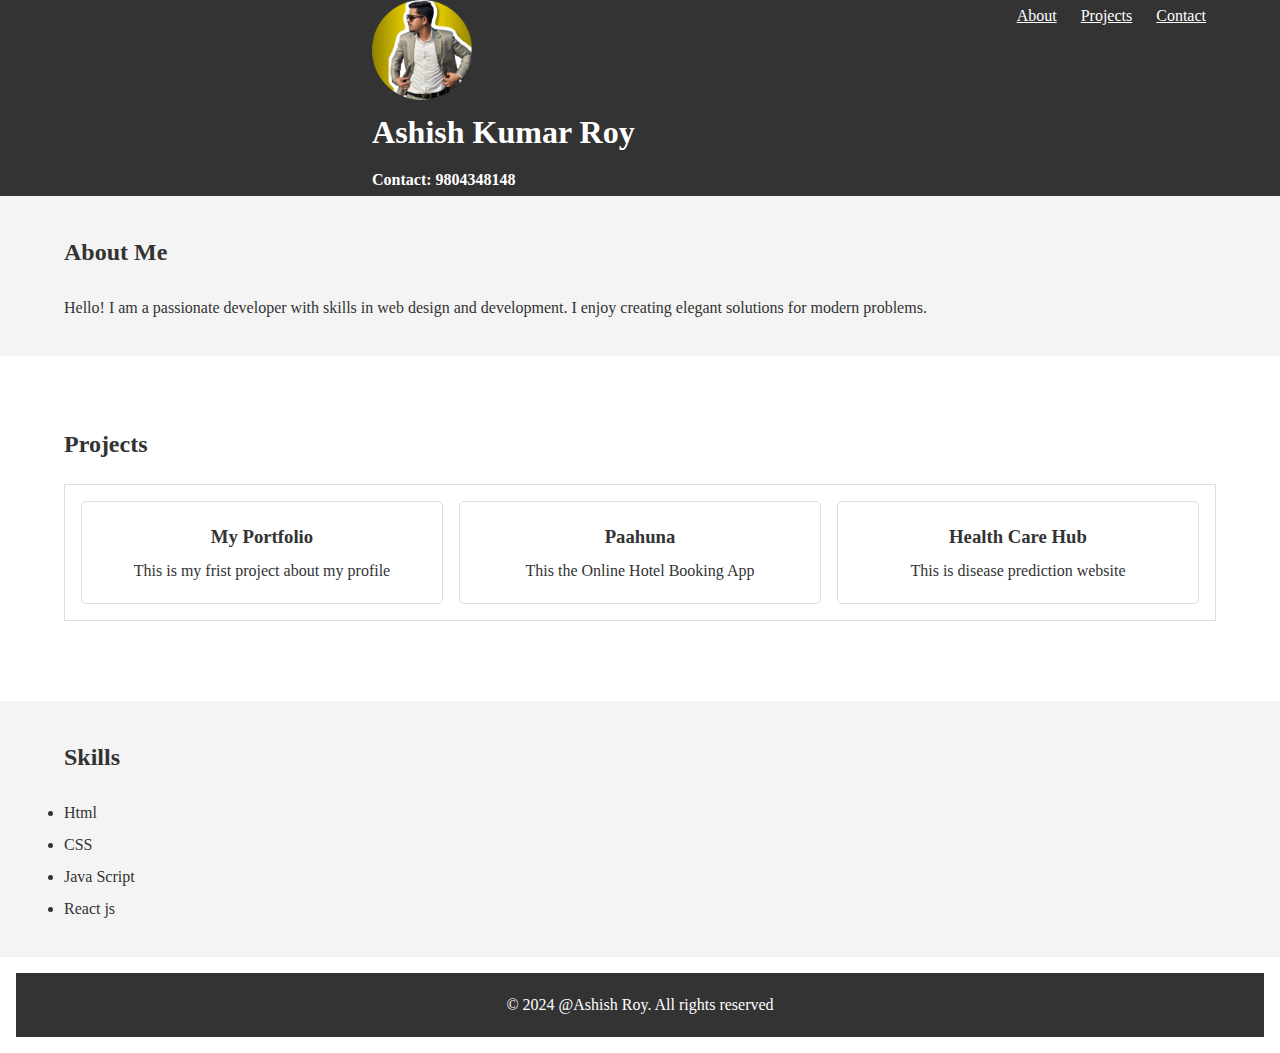
<file: index.html>
<!DOCTYPE html>
<html lang="en">
  <head>
    <meta charset="UTF-8" />
    <meta name="viewport" content="width=device-width, initial-scale=1.0" />
    <title>Personal Portfolio</title>
    <link rel="stylesheet" href="style.css" />
  </head>
  <body>
    <header>
      <div class="container">
        <nav>
          <ul>
            <li><a href="#about">About</a></li>
            <li><a href="#projects">Projects</a></li>
            <li><a href="contact.html">Contact</a></li>
          </ul>
        </nav>
      </div>
      <div class="logo">
        <img
          src="profile-pic.png"
          height="100
        width120"
          alt="profile picture"
        />
        <h1>Ashish Kumar Roy</h1>
        <h4>Contact: 9804348148</h4>
      </div>
    </header>
    <section id="about">
      <div class="container">
        <h2>About Me</h2>
        <p>
          Hello! I am a passionate developer with skills in web design and
          development. I enjoy creating elegant solutions for modern problems.
        </p>
      </div>
    </section>

    <section id="project"></section>
    <div class="container">
      <h2>Projects</h2>
      <div class="projects-grid">
        <div class="project">
          <h3>My Portfolio</h3>
          <p>This is my frist project about my profile</p>
        </div>
        <div class="project">
          <h3>Paahuna</h3>
          <p>This the Online Hotel Booking App</p>
        </div>
        <div class="project">
          <h3>Health Care Hub</h3>
          <p>This is disease prediction website</p>
        </div>
      </div>
    </div>
    <section id="skills">
      <div class="container">
        <h2>Skills</h2>
        <ul>
          <li>Html</li>
          <li>CSS</li>
          <li>Java Script</li>
          <li>React js</li>
        </ul>
      </div>
    </section>
    <footer>
      <div class="container">
        <p>&copy; 2024 @Ashish Roy. All rights reserved</p>
      </div>
    </footer>
  </body>
</html>
</file>
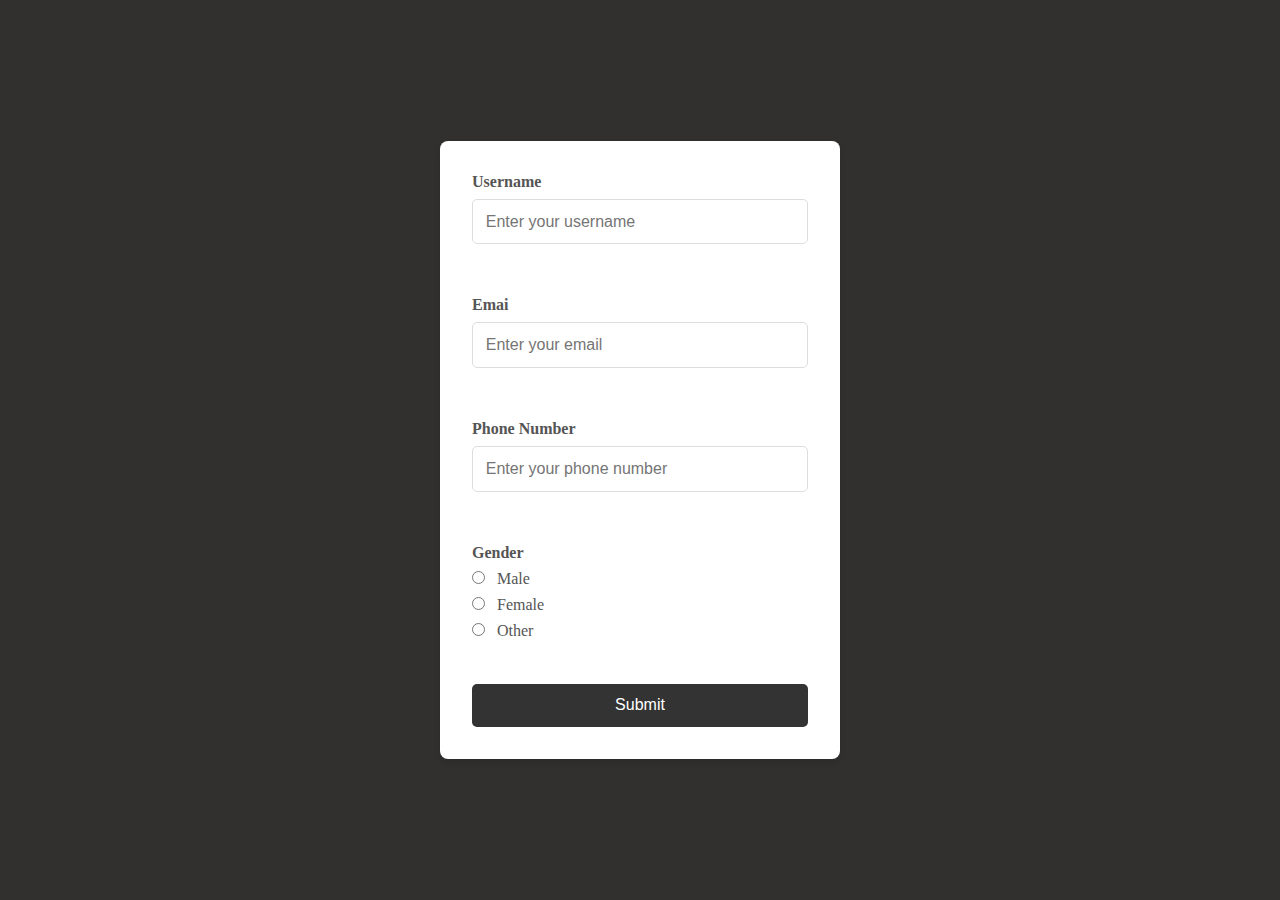
<file: contact.html>
<!DOCTYPE html>
<html lang="en">
  <head>
    <meta charset="UTF-8" />
    <meta name="viewport" content="width=device-width, initial-scale=1.0" />
    <title>Contact Me</title>
    <link rel="stylesheet" href="contact.css" />
  </head>
  <body>
    <div class="container">
      <form action="index.html">
        <label for="username">Username</label>
        <input
          type="text"
          id="username"
          name="username"
          placeholder="Enter your username"
          required
        />
        <br /><br />

        <label for="email">Emai</label>
        <input
          type="email"
          id="email"
          name="email"
          placeholder="Enter your email"
          required
        />
        <br /><br />

        <label for="phone">Phone Number</label>
        <input
          type="tel"
          id="phone"
          name="phone"
          placeholder="Enter your phone number"
          pattern="[0-9]{10}"
          required
        />
        <br /><br />
        <label for="">Gender</label>
        <div class="gender-selection">
          <label for="">
            <input type="radio" name="gender" value="male" required /> Male
          </label>

          <label for="">
            <input type="radio" name="gender" value="female" required /> Female
          </label>
          <label for="">
            <input type="radio" name="gender" value="other" required /> Other
          </label>
        </div>
        <br /><br />

        <button type="submit">Submit</button>
      </form>
    </div>
  </body>
</html>
</file>
<file: style.css>
* {
  margin: 0;
  padding: 0;
  box-sizing: border-box;
}
body {
  font-family: "Times New Roman", Times, serif;
  line-height: 2;
  color: #333;
}
.container {
  width: 90%;
  max-width: 1200px;
  margin: 0 auto;
}
header {
  background: #333;
  color: #fff;
  padding: 0 auto;
}
header .logo {
  display: grid;
  align-items: center;
  justify-content: center;
}
/* .name {
  display: grid;
  justify-content: center;
  align-items: center;
} */
header nav {
  float: right;
}
header ul {
  list-style: none;
}
header ul li {
  display: inline;
  margin: 0 10px;
}
header ul li a {
  color: #fff;
}
header ul li a:hover {
  text-decoration: underline;
}
section {
  padding: 2rem 0;
}
#about,
#skills {
  background: #f4f4f4;
}
h2 {
  margin-bottom: 1rem;
}
.projects-grid {
  display: grid;
  grid-template-columns: repeat(auto-fit, minmax(250px, 1fr));
  gap: 1rem;
  border: 1px solid #ddd;
  padding: 1rem;
}
.project {
  background: #fff;
  padding: 1rem;
  border: 1px solid #ddd;
  border-radius: 5px;
  text-align: center;
}
#skills {
  margin-top: 5rem;
}
footer {
  background: #333;
  color: #fff;
  text-align: center;
  padding: 1rem;
  margin: 1rem;
}
</file>
<file: contact.css>
* {
  margin: 0;
  padding: 0;
  box-sizing: border-box;
}
body {
  font-family: "Times New Roman", Times, serif;
  background: #322f2f;
  display: flex;
  justify-content: center;
  align-items: center;
  height: 100vh;
}
.container {
  background: #fff;
  padding: 2rem;
  border-radius: 8px;
  box-shadow: 0 4px 6px rgba(0, 0, 0, 0.1);
  width: 100%;
  max-width: 400px;
}
h1 {
  text-align: center;
  margin-bottom: 1.5rem;
  color: #333;
}

/* Form Styling */
form {
  display: flex;
  flex-direction: column;
}

label {
  margin-bottom: 0.5rem;
  font-weight: bold;
  color: #555;
}

input[type="text"],
input[type="email"],
input[type="tel"] {
  padding: 0.8rem;
  margin-bottom: 1rem;
  border: 1px solid #ddd;
  border-radius: 5px;
  font-size: 1rem;
  width: 100%;
}

input:focus {
  border-color: #333;
  outline: none;
}

/* Gender Selection Styling */
.gender-selection label {
  display: block;
  margin-bottom: 0.5rem;
  font-weight: normal;
}

.gender-selection input {
  margin-right: 0.5rem;
}
/* Submit Button */
button {
  padding: 0.8rem;
  background-color: #333;
  color: #fff;
  border: none;
  border-radius: 5px;
  font-size: 1rem;
  cursor: pointer;
  transition: background-color 0.3s ease;
}

button:hover {
  background-color: #64666a;
}
</file>
